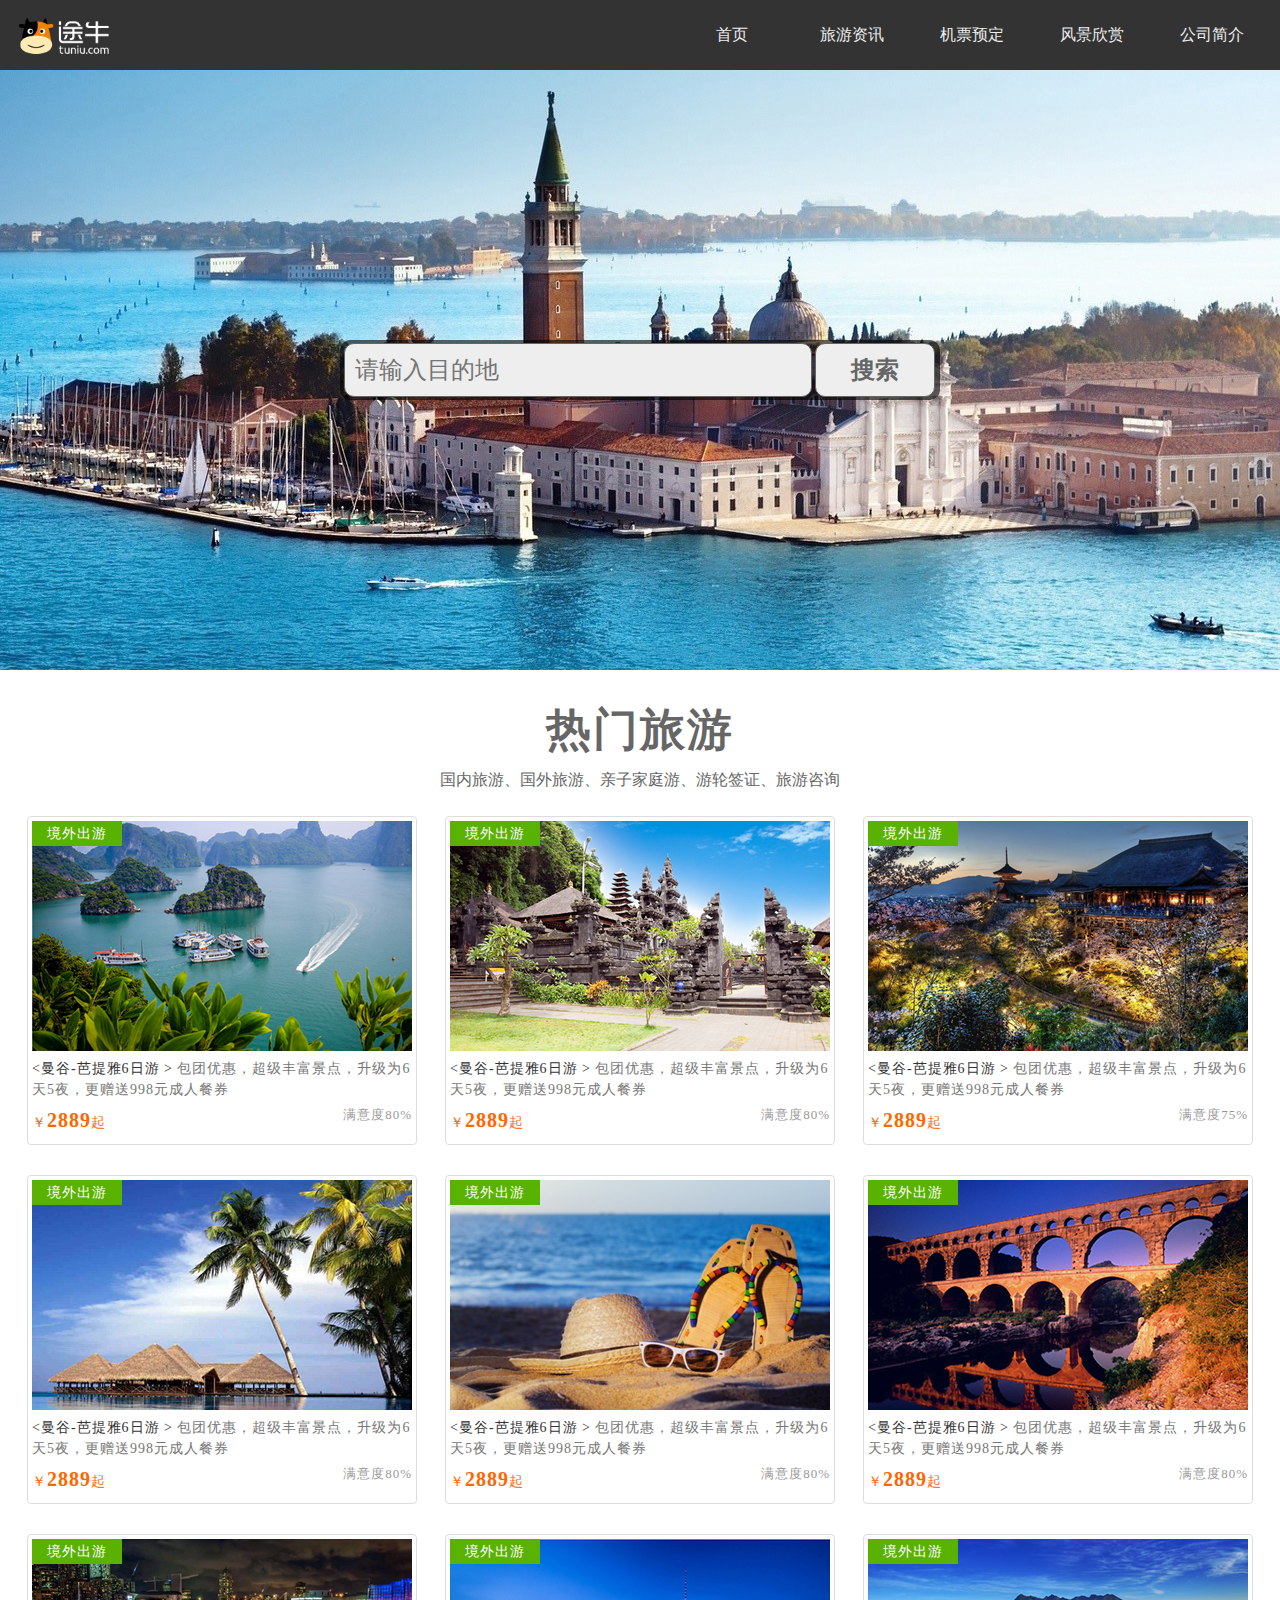
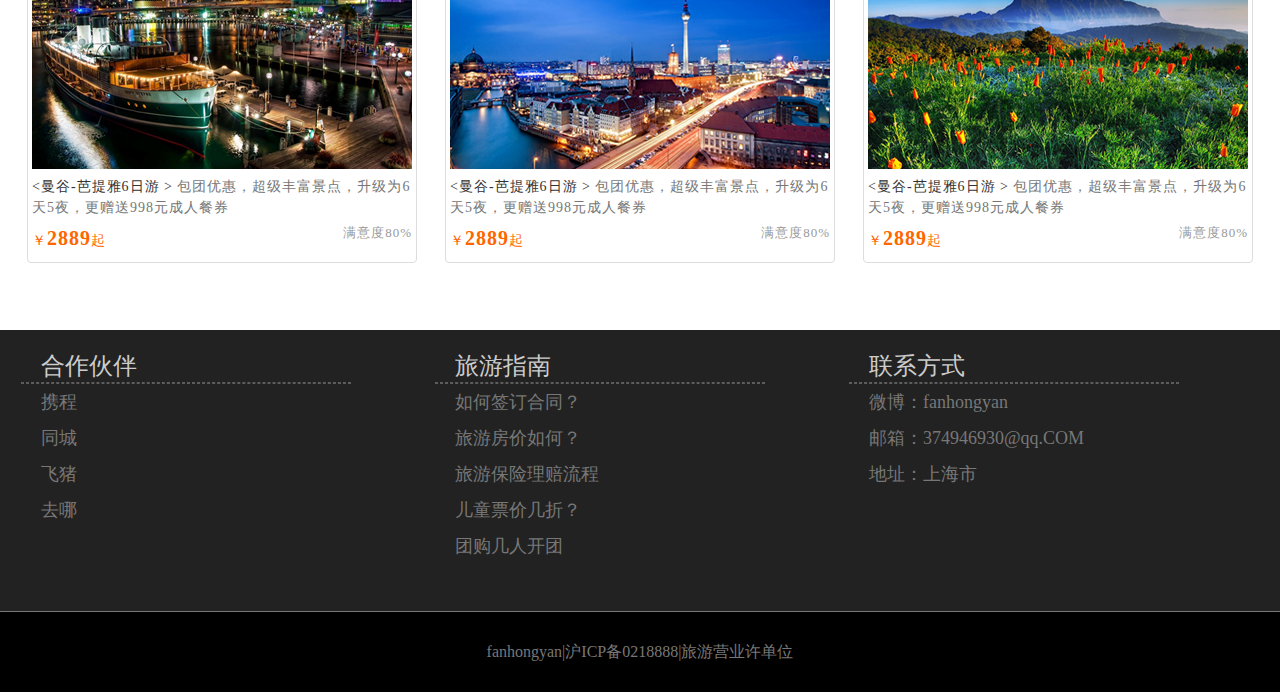
<file: 0821/index.html>
<!doctype html>
<html lang="en"><!--132-->
<head>
    <meta charset="UTF-8">
    <link rel="icon" href="img/y.ico">
    <link rel="stylesheet" href="css/public.css">
    <link rel="stylesheet" href="css/style.css">
    <title>途牛旅游网首页</title>
</head>
<body>
<!--导航部分-->
    <header id="header">
        <div class="center">
            <h1 class="logo"></h1>
            <nav class="link">
                <ul>
                    <li><a href="">首页</a></li>
                    <li><a href="information.html">旅游资讯</a></li>
                    <li><a href="">机票预定</a></li>
                    <li><a href="">风景欣赏</a></li>
                    <li><a href="https://www.baidu.com/">公司简介</a></li>
                </ul>
            </nav>
        </div>
    </header>
<!--导航部分结束-->
<!--首页搜索-->
    <div id="search">
        <div class="center"></div>
        <input type="text" class="search" placeholder="请输入目的地">
        <button class="button">搜索</button>
    </div>
<!--首页搜索结束-->
<!--主题开始-->
    <div id="tour">
        <section class="center">
            <h2>热门旅游</h2>
            <p>国内旅游、国外旅游、亲子家庭游、游轮签证、旅游咨询</p>
        </section>
        <figure>
            <img src="img/tour1.jpg" alt="">
            <figcaption>
                <strong class="title">&lt;曼谷-芭提雅6日游 &gt; </strong>
                包团优惠，超级丰富景点，升级为6天5夜，更赠送998元成人餐券
                <div class="info">
                    <em class="sat">满意度80%</em>
                    <span class="price">￥<strong>2889</strong>起</span>
                </div>
                <div class="type">境外出游</div>
            </figcaption>
        </figure>
        <figure>
            <img src="img/tour2.jpg" alt="">
            <figcaption>
                <strong class="title">&lt;曼谷-芭提雅6日游 &gt; </strong>
                包团优惠，超级丰富景点，升级为6天5夜，更赠送998元成人餐券
                <div class="info">
                    <em class="sat">满意度80%</em>
                    <span class="price">￥<strong>2889</strong>起</span>
                </div>
                <div class="type">境外出游</div>
            </figcaption>
        </figure>
        <figure>
            <img src="img/tour3.jpg" alt="">
            <figcaption>
                <strong class="title">&lt;曼谷-芭提雅6日游 &gt; </strong>
                包团优惠，超级丰富景点，升级为6天5夜，更赠送998元成人餐券
                <div class="info">
                    <em class="sat">满意度75%</em>
                    <span class="price">￥<strong>2889</strong>起</span>
                </div>
                <div class="type">境外出游</div>
            </figcaption>
        </figure>
        <figure>
            <img src="img/tour4.jpg" alt="">
            <figcaption>
                <strong class="title">&lt;曼谷-芭提雅6日游 &gt; </strong>
                包团优惠，超级丰富景点，升级为6天5夜，更赠送998元成人餐券
                <div class="info">
                    <em class="sat">满意度80%</em>
                    <span class="price">￥<strong>2889</strong>起</span>
                </div>
                <div class="type">境外出游</div>
            </figcaption>
        </figure>
        <figure>
            <img src="img/tour5.jpg" alt="">
            <figcaption>
                <strong class="title">&lt;曼谷-芭提雅6日游 &gt; </strong>
                包团优惠，超级丰富景点，升级为6天5夜，更赠送998元成人餐券
                <div class="info">
                    <em class="sat">满意度80%</em>
                    <span class="price">￥<strong>2889</strong>起</span>
                </div>
                <div class="type">境外出游</div>
            </figcaption>
        </figure>
        <figure>
            <img src="img/tour6.jpg" alt="">
            <figcaption>
                <strong class="title">&lt;曼谷-芭提雅6日游 &gt; </strong>
                包团优惠，超级丰富景点，升级为6天5夜，更赠送998元成人餐券
                <div class="info">
                    <em class="sat">满意度80%</em>
                    <span class="price">￥<strong>2889</strong>起</span>
                </div>
                <div class="type">境外出游</div>
            </figcaption>
        </figure>
        <figure>
            <img src="img/tour7.jpg" alt="">
            <figcaption>
                <strong class="title">&lt;曼谷-芭提雅6日游 &gt; </strong>
                包团优惠，超级丰富景点，升级为6天5夜，更赠送998元成人餐券
                <div class="info">
                    <em class="sat">满意度80%</em>
                    <span class="price">￥<strong>2889</strong>起</span>
                </div>
                <div class="type">境外出游</div>
            </figcaption>
        </figure>
        <figure>
            <img src="img/tour8.jpg" alt="">
            <figcaption>
                <strong class="title">&lt;曼谷-芭提雅6日游 &gt; </strong>
                包团优惠，超级丰富景点，升级为6天5夜，更赠送998元成人餐券
                <div class="info">
                    <em class="sat">满意度80%</em>
                    <span class="price">￥<strong>2889</strong>起</span>
                </div>
                <div class="type">境外出游</div>
            </figcaption>
        </figure>
        <figure>
            <img src="img/tour9.jpg" alt="">
            <figcaption>
                <strong class="title">&lt;曼谷-芭提雅6日游 &gt; </strong>
                包团优惠，超级丰富景点，升级为6天5夜，更赠送998元成人餐券
                <div class="info">
                    <em class="sat">满意度80%</em>
                    <span class="price">￥<strong>2889</strong>起</span>
                </div>
                <div class="type">境外出游</div>
            </figcaption>
        </figure>
    </div>
<!--主题开始-->
<!--页脚开始-->
<footer id="footer">
    <div class="top">
        <div class="block left">
            <h2>合作伙伴</h2>
            <hr>
            <ul>
                <li>携程</li>
                <li>同城</li>
                <li>飞猪</li>
                <li>去哪</li>
            </ul>
        </div>
        <div class="block center">
            <h2>旅游指南</h2>
            <hr>
            <ul>
                <li>如何签订合同？</li>
                <li>旅游房价如何？</li>
                <li>旅游保险理赔流程</li>
                <li>儿童票价几折？</li>
                <li>团购几人开团</li>
            </ul>
        </div>
        <div class="block right">
            <h2>联系方式</h2>
            <hr>
            <ul>
                <li>微博：fanhongyan</li>
                <li>邮箱：374946930@qq.COM</li>
                <li>地址：上海市</li>
            </ul>
        </div>
    </div>
    <div class="bottom">fanhongyan|沪ICP备0218888|旅游营业许单位</div>
</footer>
<!--页脚结束-->
</body>
</html>
</file>
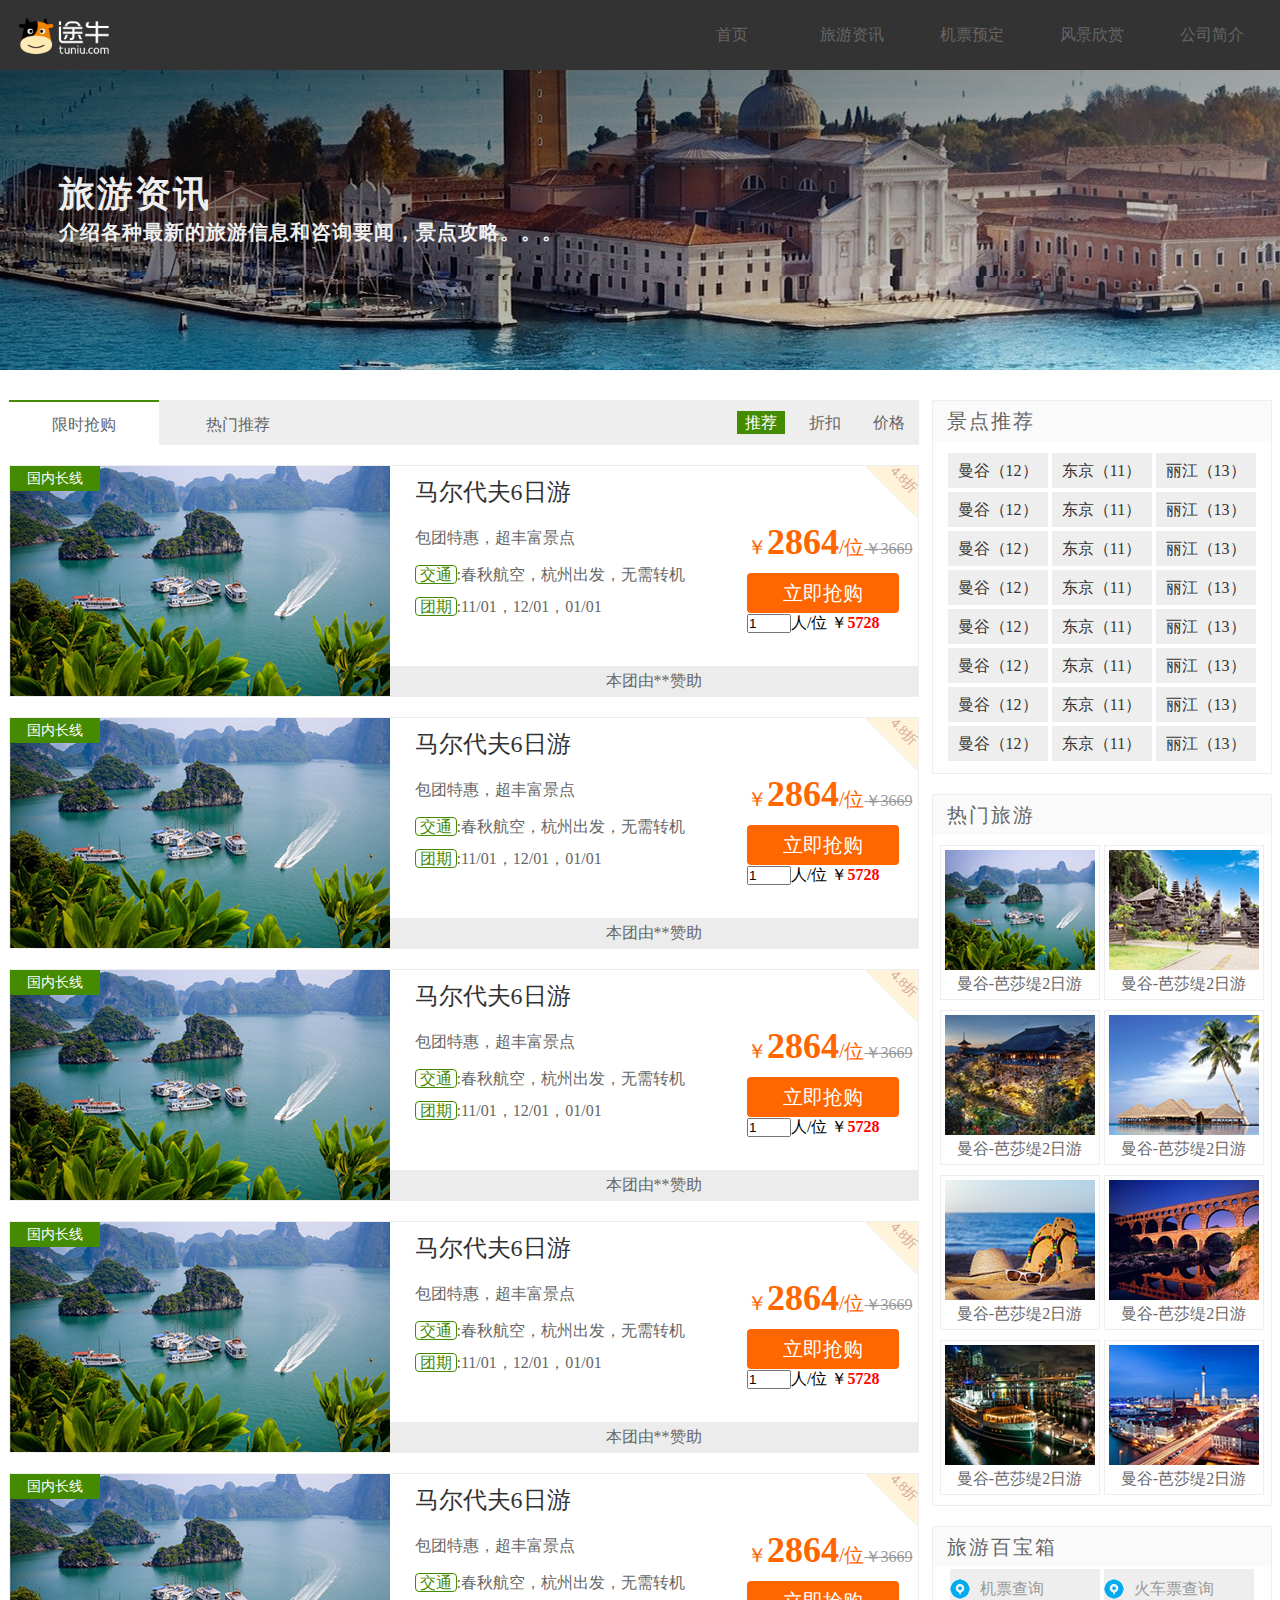
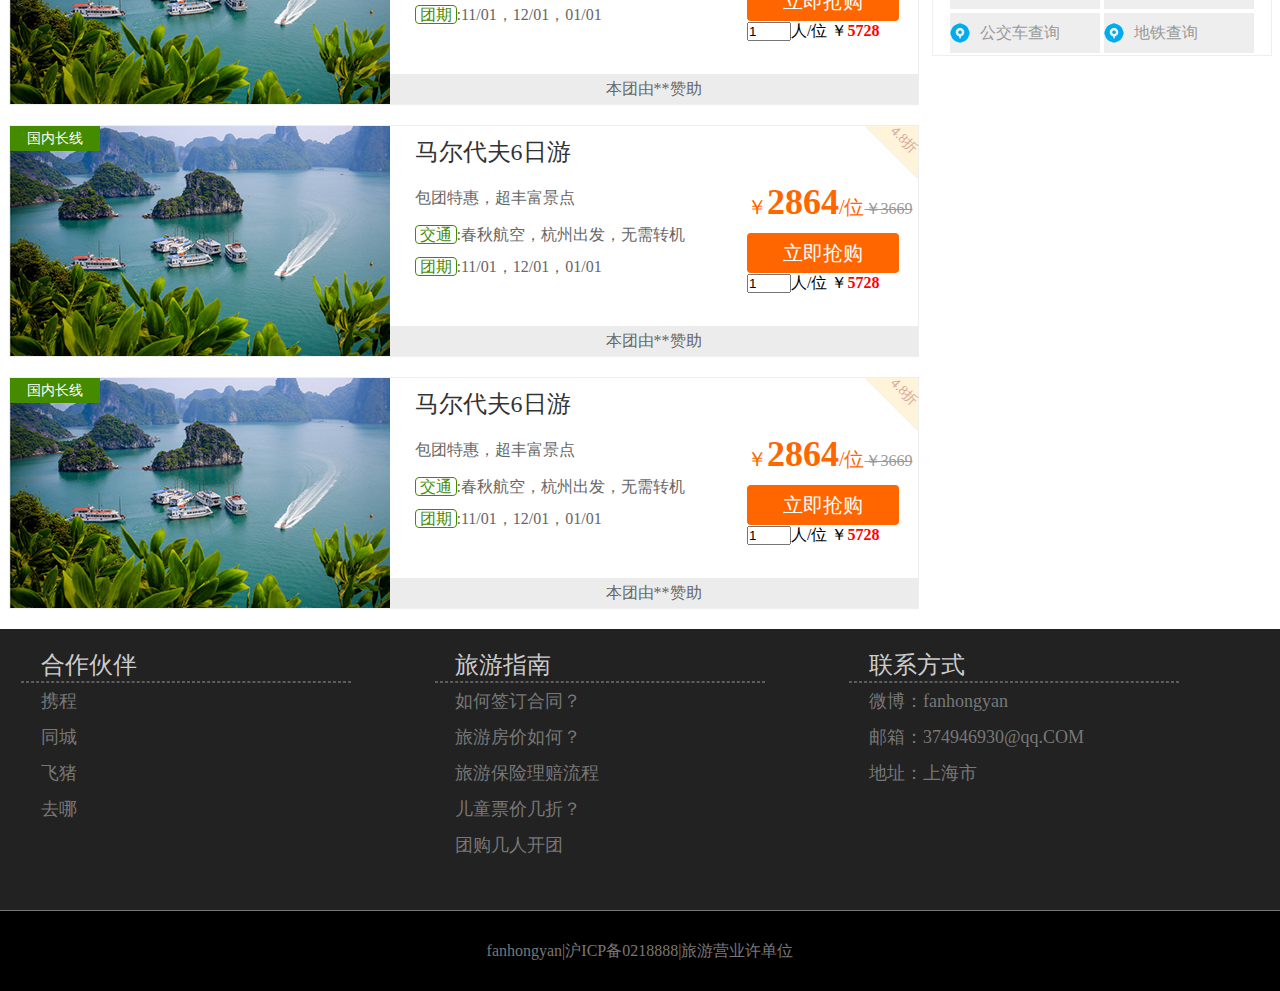
<file: 0821/information.html>
<!doctype html>
<html lang="en"><!--132-->
<head>
    <meta charset="UTF-8">
    <link rel="icon" href="img/y.ico">
    <link rel="stylesheet" href="css/public.css">
    <link rel="stylesheet" href="css/info.css">
    <title>途牛旅游网首页</title>
</head>
<body>
<!--导航部分-->
    <header id="header">
        <div class="center">
            <h1 class="logo"></h1>
            <nav class="link">
                <ul>
                    <li><a href="index.html">首页</a></li>
                    <li><a href="">旅游资讯</a></li>
                    <li><a href="">机票预定</a></li>
                    <li><a href="">风景欣赏</a></li>
                    <li><a href="https://www.baidu.com/">公司简介</a></li>
                </ul>
            </nav>
        </div>
    </header>
<!--导航部分结束-->
<!--巨幕-->
<div id="headline">
    <div class="center">
        <hgroup>
            <h2>旅游资讯</h2>
            <h3>介绍各种最新的旅游信息和咨询要闻，景点攻略。。。</h3>
        </hgroup>
    </div>
</div>
 <!--主题部分-->
<div id="container">
    <!--右侧边栏-->
    <aside class="sidebar">
        <div class="sidebox recomend">
            <h2>景点推荐</h2>
            <div class="tag">
                <ul>
                    <li><a href="">曼谷（12）</a></li>
                    <li><a href="">东京（11）</a></li>
                    <li><a href="">丽江（13）</a></li>
                    <li><a href="">曼谷（12）</a></li>
                    <li><a href="">东京（11）</a></li>
                    <li><a href="">丽江（13）</a></li>
                    <li><a href="">曼谷（12）</a></li>
                    <li><a href="">东京（11）</a></li>
                    <li><a href="">丽江（13）</a></li>
                    <li><a href="">曼谷（12）</a></li>
                    <li><a href="">东京（11）</a></li>
                    <li><a href="">丽江（13）</a></li>
                    <li><a href="">曼谷（12）</a></li>
                    <li><a href="">东京（11）</a></li>
                    <li><a href="">丽江（13）</a></li>
                    <li><a href="">曼谷（12）</a></li>
                    <li><a href="">东京（11）</a></li>
                    <li><a href="">丽江（13）</a></li>
                    <li><a href="">曼谷（12）</a></li>
                    <li><a href="">东京（11）</a></li>
                    <li><a href="">丽江（13）</a></li>
                    <li><a href="">曼谷（12）</a></li>
                    <li><a href="">东京（11）</a></li>
                    <li><a href="">丽江（13）</a></li>
                </ul>
            </div>
        </div>
        <div class="sidebox hot">
            <h2>热门旅游</h2>
            <div class="figure">
                <figure>
                    <img src="img/hot1.jpg" alt="">
                    <figcaption>曼谷-芭莎缇2日游</figcaption>
                </figure>
                <figure>
                    <img src="img/hot2.jpg" alt="">
                    <figcaption>曼谷-芭莎缇2日游</figcaption>
                </figure>
                <figure>
                    <img src="img/hot3.jpg" alt="">
                    <figcaption>曼谷-芭莎缇2日游</figcaption>
                </figure>
                <figure>
                    <img src="img/hot4.jpg" alt="">
                    <figcaption>曼谷-芭莎缇2日游</figcaption>
                </figure>
                <figure>
                    <img src="img/hot5.jpg" alt="">
                    <figcaption>曼谷-芭莎缇2日游</figcaption>
                </figure>
                <figure>
                    <img src="img/hot6.jpg" alt="">
                    <figcaption>曼谷-芭莎缇2日游</figcaption>
                </figure>
                <figure>
                    <img src="img/hot7.jpg" alt="">
                    <figcaption>曼谷-芭莎缇2日游</figcaption>
                </figure>
                <figure>
                    <img src="img/hot8.jpg" alt="">
                    <figcaption>曼谷-芭莎缇2日游</figcaption>
                </figure>
            </div>
        </div>
        <div class="sidebox tresure">
            <h2>旅游百宝箱</h2>
            <div class="box">
                <a href="#">机票查询</a>
                <a href="">火车票查询</a>
                <a href="">公交车查询</a>
                <a href="">地铁查询</a>
            </div>
        </div>
    </aside>
    <!--zuo侧主题-->
    <div class="list information">
        <div class="infor">
            <ul class="left">
                <li><a href="">限时抢购</a></li>
                <li><a href="">热门推荐</a></li>
            </ul>
            <ul class="right">
                <li><a href="" class="selected">推荐</a></li>
                <li><a href="">折扣</a></li>
                <li><a href="">价格</a></li>
            </ul>
        </div>
        <figure class="tour">
            <img src="./img/tour1.jpg" alt="">
            <figcaption>
                <article>
                    <header>
                        <hgroup>
                            <h2>马尔代夫6日游</h2>
                            <h3>包团特惠，超丰富景点</h3>
                        </hgroup>
                    </header>
                    <ol>
                        <li><mark>交通</mark>:春秋航空，杭州出发，无需转机</li>
                        <li><mark>团期</mark>:11/01，12/01，01/01</li>
                    </ol>
                    <div class="buy">
                        <div  class="price">￥<strong>2864</strong>/位<s>￥3669</s></div>
                        <div class="reserve"><a href="">立即抢购</a></div>
                        <div class="size">
                            <input type="number" min="1" value="1">人/位
                            ￥<strong>5728</strong>
                        </div>
                    </div>
                    <div class="type">国内长线</div>
                    <div class="disc"><span>4.8折</span></div>
                    <footer>本团由**赞助</footer>
                </article>
            </figcaption>
        </figure>
        <figure class="tour">
            <img src="./img/tour1.jpg" alt="">
            <figcaption>
                <article>
                    <header>
                        <hgroup>
                            <h2>马尔代夫6日游</h2>
                            <h3>包团特惠，超丰富景点</h3>
                        </hgroup>
                    </header>
                    <ol>
                        <li><mark>交通</mark>:春秋航空，杭州出发，无需转机</li>
                        <li><mark>团期</mark>:11/01，12/01，01/01</li>
                    </ol>
                    <div class="buy">
                        <div  class="price">￥<strong>2864</strong>/位<s>￥3669</s></div>
                        <div class="reserve"><a href="">立即抢购</a></div>
                        <div class="size">
                            <input type="number" min="1" value="1">人/位
                            ￥<strong>5728</strong>
                        </div>
                    </div>
                    <div class="type">国内长线</div>
                    <div class="disc"><span>4.8折</span></div>
                    <footer>本团由**赞助</footer>
                </article>
            </figcaption>
        </figure>
        <figure class="tour">
            <img src="./img/tour1.jpg" alt="">
            <figcaption>
                <article>
                    <header>
                        <hgroup>
                            <h2>马尔代夫6日游</h2>
                            <h3>包团特惠，超丰富景点</h3>
                        </hgroup>
                    </header>
                    <ol>
                        <li><mark>交通</mark>:春秋航空，杭州出发，无需转机</li>
                        <li><mark>团期</mark>:11/01，12/01，01/01</li>
                    </ol>
                    <div class="buy">
                        <div  class="price">￥<strong>2864</strong>/位<s>￥3669</s></div>
                        <div class="reserve"><a href="">立即抢购</a></div>
                        <div class="size">
                            <input type="number" min="1" value="1">人/位
                            ￥<strong>5728</strong>
                        </div>
                    </div>
                    <div class="type">国内长线</div>
                    <div class="disc"><span>4.8折</span></div>
                    <footer>本团由**赞助</footer>
                </article>
            </figcaption>
        </figure>
        <figure class="tour">
            <img src="./img/tour1.jpg" alt="">
            <figcaption>
                <article>
                    <header>
                        <hgroup>
                            <h2>马尔代夫6日游</h2>
                            <h3>包团特惠，超丰富景点</h3>
                        </hgroup>
                    </header>
                    <ol>
                        <li><mark>交通</mark>:春秋航空，杭州出发，无需转机</li>
                        <li><mark>团期</mark>:11/01，12/01，01/01</li>
                    </ol>
                    <div class="buy">
                        <div  class="price">￥<strong>2864</strong>/位<s>￥3669</s></div>
                        <div class="reserve"><a href="">立即抢购</a></div>
                        <div class="size">
                            <input type="number" min="1" value="1">人/位
                            ￥<strong>5728</strong>
                        </div>
                    </div>
                    <div class="type">国内长线</div>
                    <div class="disc"><span>4.8折</span></div>
                    <footer>本团由**赞助</footer>
                </article>
            </figcaption>
        </figure>
        <figure class="tour">
            <img src="./img/tour1.jpg" alt="">
            <figcaption>
                <article>
                    <header>
                        <hgroup>
                            <h2>马尔代夫6日游</h2>
                            <h3>包团特惠，超丰富景点</h3>
                        </hgroup>
                    </header>
                    <ol>
                        <li><mark>交通</mark>:春秋航空，杭州出发，无需转机</li>
                        <li><mark>团期</mark>:11/01，12/01，01/01</li>
                    </ol>
                    <div class="buy">
                        <div  class="price">￥<strong>2864</strong>/位<s>￥3669</s></div>
                        <div class="reserve"><a href="">立即抢购</a></div>
                        <div class="size">
                            <input type="number" min="1" value="1">人/位
                            ￥<strong>5728</strong>
                        </div>
                    </div>
                    <div class="type">国内长线</div>
                    <div class="disc"><span>4.8折</span></div>
                    <footer>本团由**赞助</footer>
                </article>
            </figcaption>
        </figure>
        <figure class="tour">
            <img src="./img/tour1.jpg" alt="">
            <figcaption>
                <article>
                    <header>
                        <hgroup>
                            <h2>马尔代夫6日游</h2>
                            <h3>包团特惠，超丰富景点</h3>
                        </hgroup>
                    </header>
                    <ol>
                        <li><mark>交通</mark>:春秋航空，杭州出发，无需转机</li>
                        <li><mark>团期</mark>:11/01，12/01，01/01</li>
                    </ol>
                    <div class="buy">
                        <div  class="price">￥<strong>2864</strong>/位<s>￥3669</s></div>
                        <div class="reserve"><a href="">立即抢购</a></div>
                        <div class="size">
                            <input type="number" min="1" value="1">人/位
                            ￥<strong>5728</strong>
                        </div>
                    </div>
                    <div class="type">国内长线</div>
                    <div class="disc"><span>4.8折</span></div>
                    <footer>本团由**赞助</footer>
                </article>
            </figcaption>
        </figure>
        <figure class="tour">
            <img src="./img/tour1.jpg" alt="">
            <figcaption>
                <article>
                    <header>
                        <hgroup>
                            <h2>马尔代夫6日游</h2>
                            <h3>包团特惠，超丰富景点</h3>
                        </hgroup>
                    </header>
                    <ol>
                        <li><mark>交通</mark>:春秋航空，杭州出发，无需转机</li>
                        <li><mark>团期</mark>:11/01，12/01，01/01</li>
                    </ol>
                    <div class="buy">
                        <div  class="price">￥<strong>2864</strong>/位<s>￥3669</s></div>
                        <div class="reserve"><a href="">立即抢购</a></div>
                        <div class="size">
                            <input type="number" min="1" value="1">人/位
                            ￥<strong>5728</strong>
                        </div>
                    </div>
                    <div class="type">国内长线</div>
                    <div class="disc"><span>4.8折</span></div>
                    <footer>本团由**赞助</footer>
                </article>
            </figcaption>
        </figure>
    </div>
</div>
 <!--主题结束-->
<!--页脚开始-->
<footer id="footer">
    <div class="top">
        <div class="block left">
            <h2>合作伙伴</h2>
            <hr>
            <ul>
                <li>携程</li>
                <li>同城</li>
                <li>飞猪</li>
                <li>去哪</li>
            </ul>
        </div>
        <div class="block center">
            <h2>旅游指南</h2>
            <hr>
            <ul>
                <li>如何签订合同？</li>
                <li>旅游房价如何？</li>
                <li>旅游保险理赔流程</li>
                <li>儿童票价几折？</li>
                <li>团购几人开团</li>
            </ul>
        </div>
        <div class="block right">
            <h2>联系方式</h2>
            <hr>
            <ul>
                <li>微博：fanhongyan</li>
                <li>邮箱：374946930@qq.COM</li>
                <li>地址：上海市</li>
            </ul>
        </div>
    </div>
    <div class="bottom">fanhongyan|沪ICP备0218888|旅游营业许单位</div>
</footer>
<!--页脚结束-->
</body>
</html>
</file>
<file: 0821/css/public.css>
*{
    /*   *代表的是所有的标签*/
    margin: 0;  /*外边距清0*/
    padding:0;  /*内外边距清0 */
}
a{
    /*给所有的a标签做样式*/
    text-decoration: none;
    color:#eee;
}
#header{
    /*给id编号为header的标签做样式*/
    width:100%;
    min-width: 1263px;
    height: 70px;
    background-color: #333;
}
#header .center{
    /*给id为herder标签里面的类值为center的标签做样式*/
    width: 1263px;
    height: 70px;
    margin: 0 auto ;
}
#header .logo{
    width: 240px;
    height: 70px;
    background-image:url("../img/logo.png");
    background-repeat: no-repeat;
    background-size: 200px 70px;
    /*logo向左边飘*/
    float: left;
}


#header .link{
    width:600px;
    height:70px;
    /*将代码块向右飘*/
    float: right;
}
#header .link ul{
    /*去掉li列表中的点*/
    list-style: none;
}
#header .link ul li{
     width:120px;
     float: left;
    height: 70px;
    /*行高 可以做到垂直居中*/
    line-height: 70px;
    /*字体水平居中*/
    text-align: center;
 }
/*******************页脚开始****************************/
#footer{
    clear: both;
    height: 360px;
    background-color: #222;
}
#footer .top{
    width: 1263px;
    height: 281px;
    text-align: center;
    margin: 0 auto;

}
#footer .block{
    width: 410px;
    height: 280px;
    /*把当前块横向排列*/
    display: inline-block;
    color: #ccc;
    vertical-align: top;
    text-align: left;
}
#footer ul{
    list-style: none;
    font-size: 18px;
    color: #777;
    /*首行缩进20px*/
    text-indent: 20px;

    line-height: 2em;
}
#footer h2{
    /*字体大小*/
    font-size: 24px;
    /*字体加粗*/
    font-weight: normal;
    padding: 20px 0 0 20px;
}
#footer hr{
    width: 80%;
    /*边框为1px 虚线 颜色是灰色*/
    border: 1px dashed #5d5d5d;
}
#footer .bottom{
    height: 80px;
    line-height: 80px;
    color: #777;
    text-align: center;
    background-color: #000;
    /*上边框 1px 实线*/
    border-top: 1px solid #777;
}
/*******************页脚结束****************************/
</file>
<file: 0821/css/style.css>
/*专门给首页做样式*/
#search{
    width: 100%;
    min-width: 1263px;
    height: 600px;
    background: url("../img/search.jpg") no-repeat center;
    position: relative; /*相对定位*/
}
#search .center{
    width: 600px;
    height: 60px;
    background-color: #000;
    opacity: 0.6;/*透明度0-1*/
    border-radius: 10px;/*圆角 单位可以是PX也可以是%*/
    position: absolute; /*绝对定位*/
    top: 50%;
    left: 50%;
    margin:-30px 0 0 -300px ;
}
#search .search{
    width: 446px;
    height: 52px;
    background-color: #eee;
    position: absolute;
    top: 50%;
    left: 50%;
    margin: -27px 0 0 -296px;
    border-radius: 10px;
    /*去掉外边线*/
    outline: none;
    color: #666;
    font-size: 24px;
    border: 1px solid #666;
    padding: 0 10px;
}
#search .button{
    width:120px;
    height: 54px;
    background-color: #eee;
    position: absolute;
    top: 50%;
    left: 50%;
    margin: -27px 0 0 175px;
    color: #666;
    border: 1px solid #666;
    font-size: 24px;
    border-radius: 10px;
    outline: none;
    cursor: pointer; /*鼠标变成手形*/
    font-weight: bold;
}
/*主体部分*/
#tour{
    width: 1263px;
    height: 1200px;
    margin: 30px auto;
    text-align: center;
}
#tour .center h2{
    font-size: 45px;
    color: #666;
    letter-spacing: 2px;
    margin: 10px 0;
}
#tour .center p{
    color: #666;
    margin: 10px 0;
}
#tour figure{
    border: 1px solid #ddd;
    width: 380px;
    display: inline-block;
    border-radius: 4px;
    padding: 4px;
    margin: 15px 12px;
    text-align: left;
    position: relative;
}
#tour figure:hover{
    box-shadow: 0 0 15px grey;
}
#tour figure img{
    vertical-align: middle;
}
#tour figcaption{
    color: #777;
    line-height: 1.5;
    letter-spacing: 1px;
    font-size: 14px;
    padding: 7px 0 5px 0;
}
#tour .title{
    font-weight: normal;
    color: #333;
}
#tour .info{
    padding: 5px 0 0 0;
}
#tour .sat{
    float: right;
    font-size: 13px;
    color: #999;
    font-style: normal;
}
#tour .price{
    color: #f60;
    font-size: 14px;
}
#tour .price strong{
    font-size: 20px;
    letter-spacing: 1px;
}
#tour .type{
    width: 90px;
    height: 25px;
    line-height: 26px;
    text-align: center;
    background-color: #59b200;
    color: #fff;
    position: absolute;
    top: 4px;
    left: 4px;

}
</file>
<file: 0821/css/info.css>
/*专门给旅游咨询页面做样式的*/
/*巨幕样式开始*/
ul ol{
    list-style: none;
}
#headline{
    width: 100%;
    min-width: 1263px;
    height: 300px;
    /*background: url("../img/headline.jpg") no-repeat center;*/
    background: linear-gradient(to right bottom , rgba(0,0,0,0.7),rgba(0,0,0,0)),url("../img/headline.jpg") no-repeat center;
}

#headline .center{
    width: 1263px;
    height: 300px;
    margin: 0 auto;
}
#headline hgroup{
    padding: 100px 0 0 50px;
}
#headline h2{
    color: #eee;
    font-size: 36px;
    letter-spacing: 2px;
}
#headline h3{
    color: #eee;
    font-size: 20px;
    letter-spacing: 1px;
}
#container{
    width: 1263px;
    margin: 30px auto;
}
#container .sidebar{
    width: 340px;
    float: right;
}
#container .sidebar .sidebox{
    border: 1px solid #eee;
    text-align: center;
}
#container .sidebox h2{
    font-size: 20px;
    font-weight: normal;
    letter-spacing: 2px;
    text-align: left;
    text-indent: 14px;
    height: 40px;
    line-height: 40px;
    background-color: #fafafa;
    color: #666;
}
#container .tag{
    padding: 10px 0;
}
#container .tag li{
    display: inline-block;
    width: 100px;
    height: 35px;
    background-color: #eee;
    margin: 2px 0;
    text-align: center;
    line-height: 35px;
}
#container .tag li a{
    display: block;
    color: #333;
}
#container .tag li a:hover{
    background-color: green;
    color: #fff;
}

#container .hot{
    margin-top: 20px;
}
#container .figure{
    margin-top: 10px;
}
#container .hot figure{
    display: inline-block;
    border: 1px solid #eee;
    margin-bottom: 10px;
    padding: 4px;
    color: #666;
}
#container .tresure{
    margin-top: 20px;
    margin-bottom: 30px;
}
#container .tresure .box a{
    color: #999;
    display: inline-block;
    width: 150px;
    height: 40px;
    line-height: 40px;
    text-align: left;
    background: #eee url("../img/trea1.png")no-repeat 0px center;
    margin: 2px 0;
    text-indent: 30px;
}
#container .tresure .box a:hover{
    font-size: 20px;
}
/*左侧zhuti*/
#container .list{
    width: 910px;
    float: left;
}
#container .infor{
    background: #eee;
    height: 45px;
    line-height: 45px;
    margin: 0 0 20px 0;
}
a{
    color: #666;
}
#container .infor .left li{
    display: inline-block;
    width: 150px;
    height: 43px;
    text-align: center;
}
#container .infor .left{
    float: left;
}
#container .infor .left li:first-child{
    border-top: 2px solid #458b00;
    background-color: #fff;
}
#container .infor .right li{
    display: inline-block;
    width: 60px;
    height: 40px;
    line-height: 40px;
    text-align: center;
}
#container .infor .right{
    float: right;
}
#container .infor .right li a{
    color: #666;
    padding: 3px 8px;
}
#container .infor .right .selected,#container .infor .right a:hover{
    background-color: #458b00;
    color: #fff;
}
/*左侧名片*/
#container .tour{
    margin-bottom: 20px;
    width: 908px;
    height: 230px;
    padding: 0;
    border: 1px solid #eee;
    position: relative;
}
#container .tour img{
    float: left;
}
#container .tour figcaption{
    float: right;
    width: 528px;
    height: 230px;
}
#container .tour h2{
    font-size: 24px;
    color: #333;
    font-weight: normal;
    padding: 10px 0 10px 25px;
}
#container .tour h3{
    font-size: 16px;
    color: #666;
    font-weight: normal;
    padding: 10px 0 10px 25px;
}
#container .tour ol{
    padding: 0 0 0 25px;
    color: #666;
    line-height: 2em;
    list-style: none;
}
#container .tour ol mark{
    background-color: #fff;
    border: 1px solid #458b00;
    color: #458b00;
    border-radius: 4px;
    padding: 0 4px;
}
#container .tour .buy{
    position: absolute;
    top: 55px;
    right: 5px;
}
#container .tour .buy .size input{
    width: 40px;
}
#container .tour .buy .size strong{
    color: red;
}
#container .tour .price{
    color: #ff6600;
    font-size: 20px;
}
#container .tour .price strong{
    font-size: 36px;
}
#container .tour .price s{
    color: #999;
    font-size: 16px;
}
#container .tour .reserve{
    margin: 10px 0 0 0;
}
#container .tour .reserve a{
    display: block;
    width: 152px;
    height: 40px;
    line-height: 40px;
    text-align: center;
    background-color: #ff6600;
    border-radius: 4px;
    font-size: 20px;
    color: #fff;
}
#container .tour .reserve a:hover{
    box-shadow: 0 0 15px #5141b8;
}
#container .tour .type{
    width: 90px;
    height: 25px;
    text-align: center;
    background-color: #458b00;
    color: #fff;
    font-size: 14px;
    line-height: 25px;
    position: absolute;
    top:0;
    left: 0;
}
#container .tour .disc{
    position: absolute;
    top: 0;
    right: 0;
    width: 52px;
    height: 52px;
    background: url("../img/disc.png") no-repeat;
}
#container .tour .disc span{
    display: block;
    width: 52px;
    height: 52px;
    color: #d7a999;
    font-size: 14px;
    transform: rotate(45deg);
    text-align: center;
}
#container .tour footer{
    width: 528px;
    height: 30px;
    background-color: #ececec;
    color: #666;
    text-align: center;
    position: absolute;
    bottom: 0;
    line-height: 30px;
}
</file>
